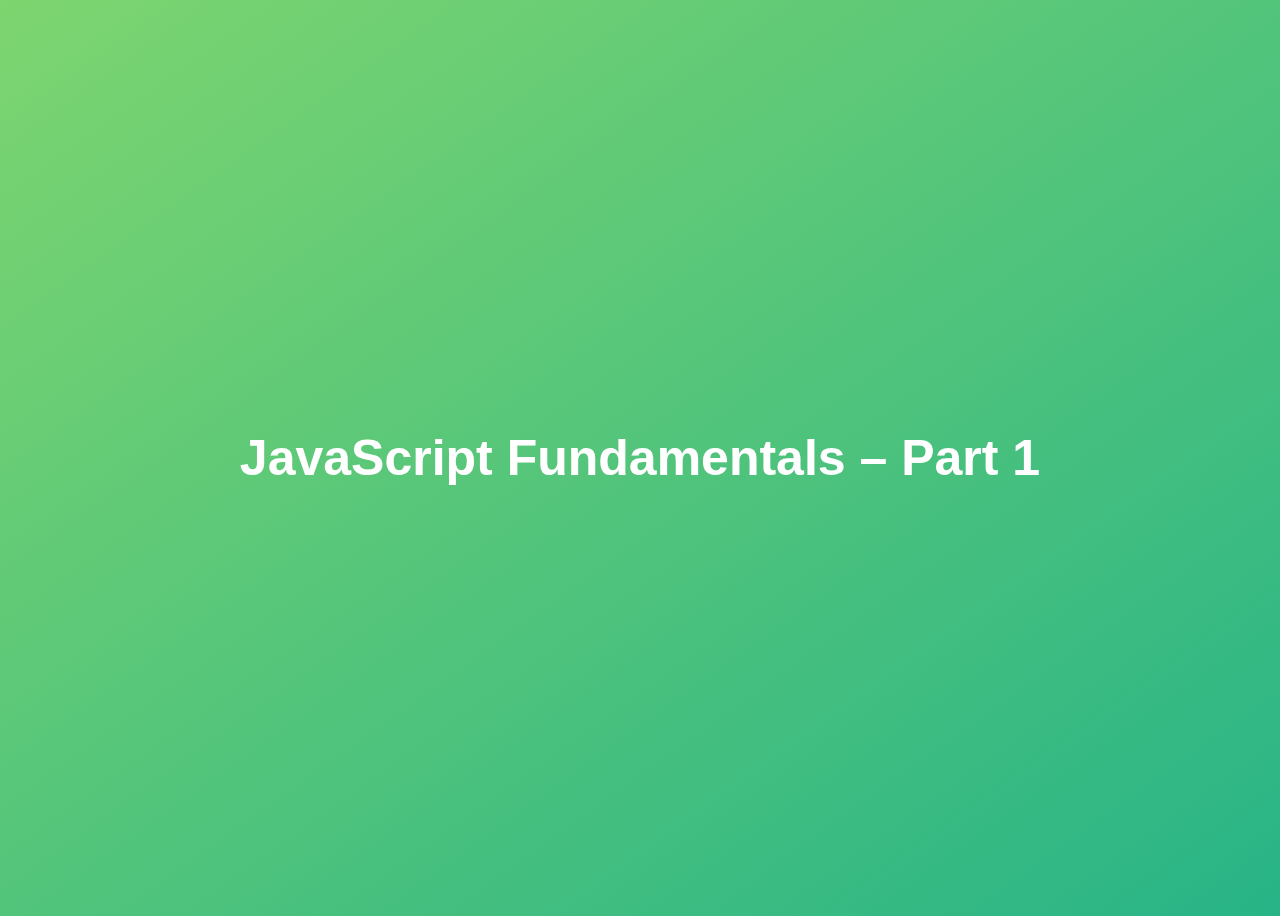
<file: complete-javascript-course-master/01-Fundamentals-Part-1/final/index.html>
<!DOCTYPE html>
<html lang="en">
  <head>
    <meta charset="UTF-8" />
    <meta name="viewport" content="width=device-width, initial-scale=1.0" />
    <meta http-equiv="X-UA-Compatible" content="ie=edge" />
    <title>JavaScript Fundamentals – Part 1</title>
    <style>
      body {
        height: 100vh;
        display: flex;
        align-items: center;
        background: linear-gradient(to top left, #28b487, #7dd56f);
      }
      h1 {
        font-family: sans-serif;
        font-size: 50px;
        line-height: 1.3;
        width: 100%;
        padding: 30px;
        text-align: center;
        color: white;
      }
    </style>
  </head>
  <body>
    <h1>JavaScript Fundamentals – Part 1</h1>

    <script src="script.js"></script>
  </body>
</html>
</file>
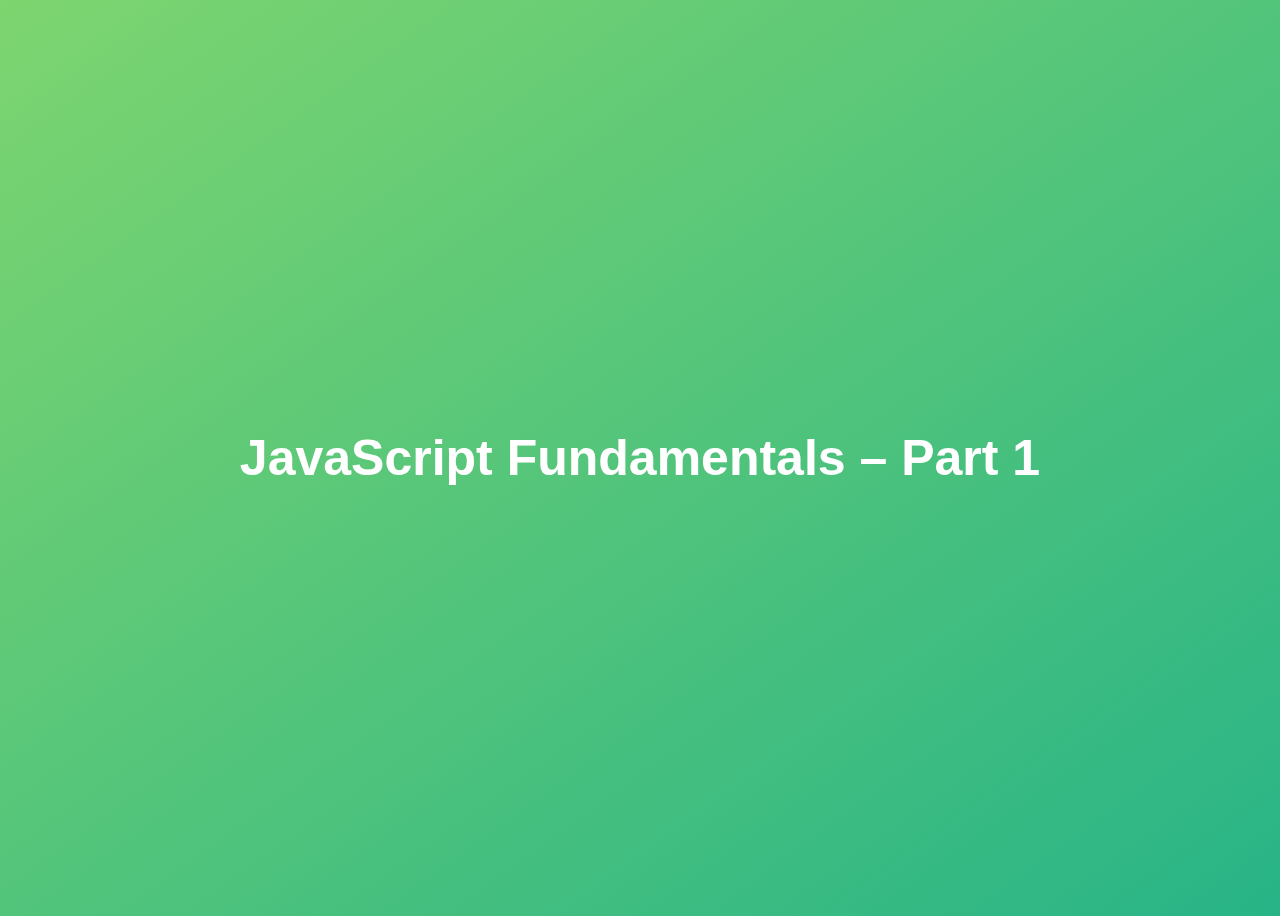
<file: complete-javascript-course-master/01-Fundamentals-Part-1/starter/index.html>
<!DOCTYPE html>
<html lang="en">
  <head>
    <meta charset="UTF-8" />
    <meta name="viewport" content="width=device-width, initial-scale=1.0" />
    <meta http-equiv="X-UA-Compatible" content="ie=edge" />
    <title>JavaScript Fundamentals – Part 1</title>
    <style>
      body {
        height: 100vh;
        display: flex;
        align-items: center;
        background: linear-gradient(to top left, #28b487, #7dd56f);
      }
      h1 {
        font-family: sans-serif;
        font-size: 50px;
        line-height: 1.3;
        width: 100%;
        padding: 30px;
        text-align: center;
        color: white;
      }
    </style>
  </head>
  <body>
    <h1>JavaScript Fundamentals – Part 1</h1>
  </body>
</html>
</file>
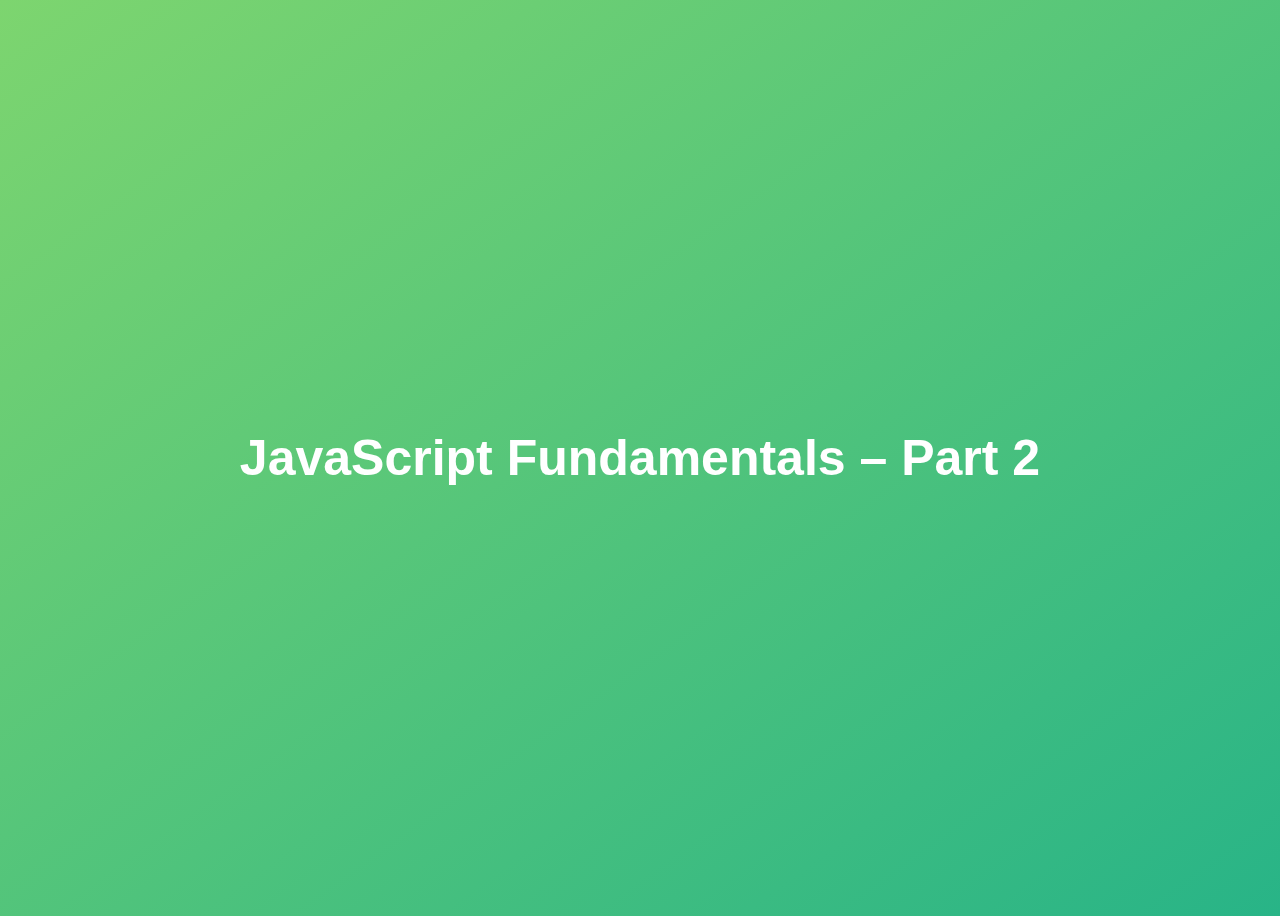
<file: complete-javascript-course-master/02-Fundamentals-Part-2/final/index.html>
<!DOCTYPE html>
<html lang="en">
  <head>
    <meta charset="UTF-8" />
    <meta name="viewport" content="width=device-width, initial-scale=1.0" />
    <meta http-equiv="X-UA-Compatible" content="ie=edge" />
    <title>JavaScript Fundamentals – Part 2</title>
    <style>
      body {
        height: 100vh;
        display: flex;
        align-items: center;
        background: linear-gradient(to top left, #28b487, #7dd56f);
      }
      h1 {
        font-family: sans-serif;
        font-size: 50px;
        line-height: 1.3;
        width: 100%;
        padding: 30px;
        text-align: center;
        color: white;
      }
    </style>
  </head>
  <body>
    <h1>JavaScript Fundamentals – Part 2</h1>
    <script src="script.js"></script>
  </body>
</html>
</file>
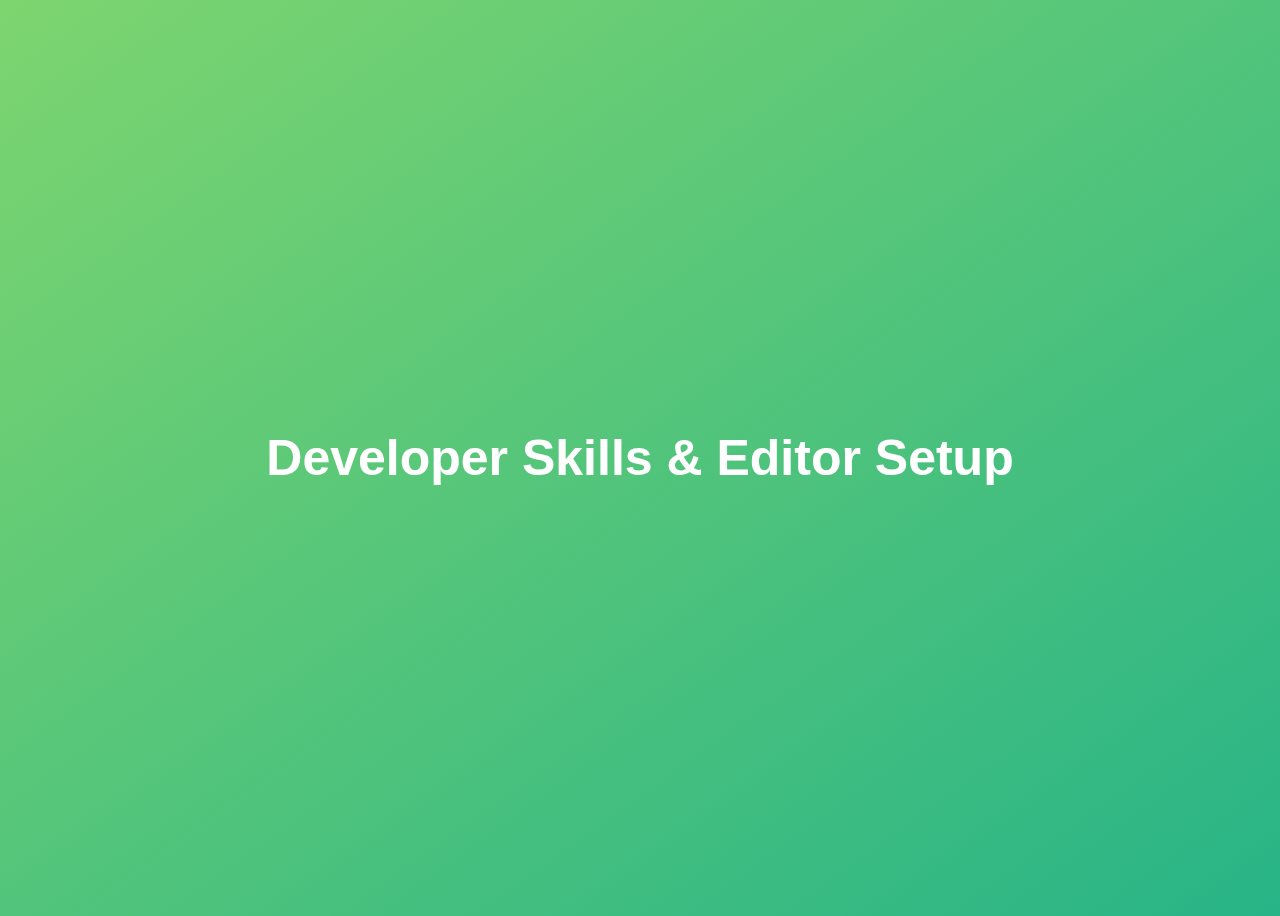
<file: complete-javascript-course-master/03-Developer-Skills/final/index.html>
<!DOCTYPE html>
<html lang="en">
  <head>
    <meta charset="UTF-8" />
    <meta name="viewport" content="width=device-width, initial-scale=1.0" />
    <meta http-equiv="X-UA-Compatible" content="ie=edge" />
    <title>Developer Skills & Editor Setup</title>
    <style>
      body {
        height: 100vh;
        display: flex;
        align-items: center;
        background: linear-gradient(to top left, #28b487, #7dd56f);
      }
      h1 {
        font-family: sans-serif;
        font-size: 50px;
        line-height: 1.3;
        width: 100%;
        padding: 30px;
        text-align: center;
        color: white;
      }
    </style>
  </head>
  <body>
    <h1>Developer Skills & Editor Setup</h1>
    <script src="script.js"></script>
  </body>
</html>
</file>
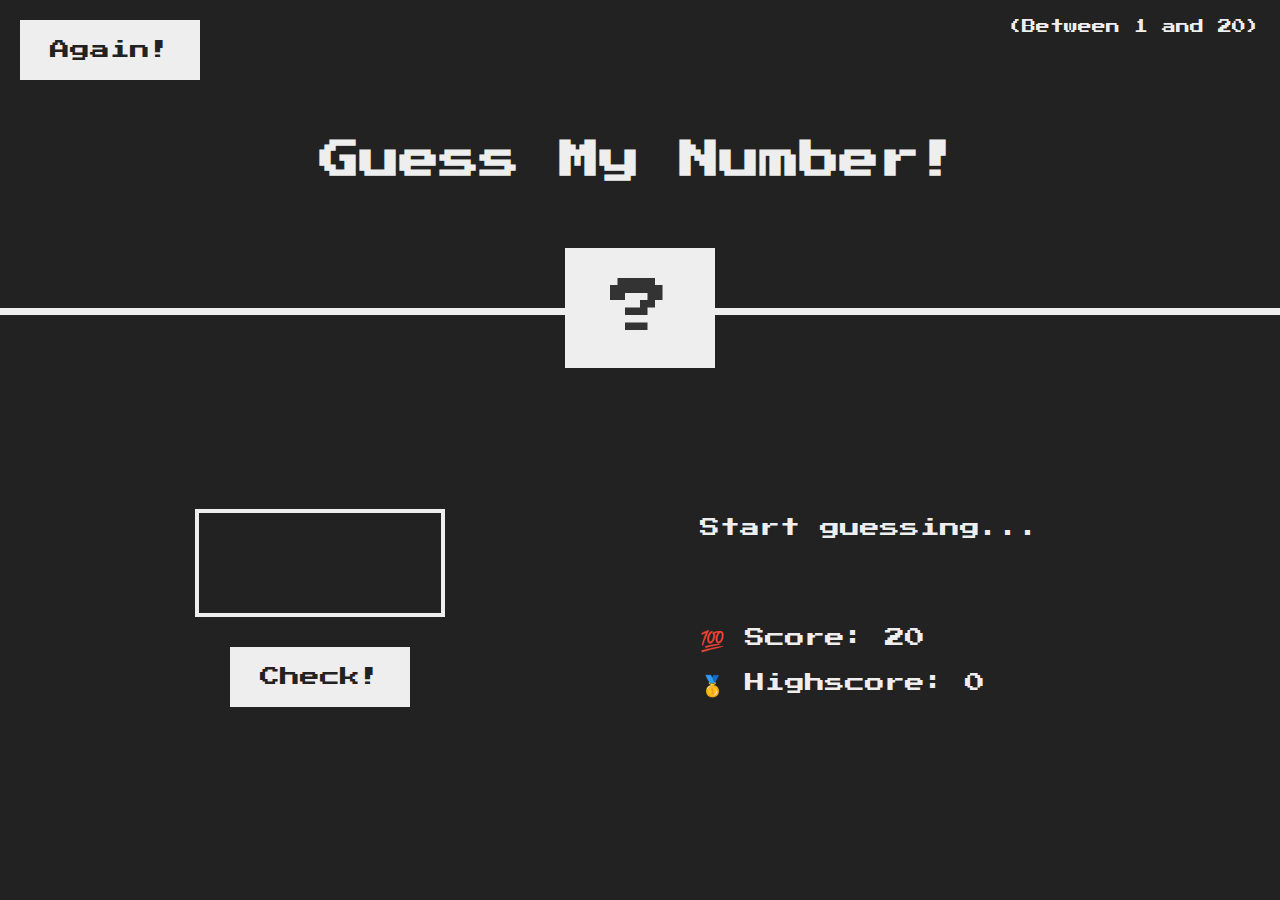
<file: complete-javascript-course-master/05-Guess-My-Number/final/index.html>
<!DOCTYPE html>
<html lang="en">
  <head>
    <meta charset="UTF-8" />
    <meta name="viewport" content="width=device-width, initial-scale=1.0" />
    <meta http-equiv="X-UA-Compatible" content="ie=edge" />
    <link rel="stylesheet" href="style.css" />
    <title>Guess My Number!</title>
  </head>
  <body>
    <header>
      <h1>Guess My Number!</h1>
      <p class="between">(Between 1 and 20)</p>
      <button class="btn again">Again!</button>
      <div class="number">?</div>
    </header>
    <main>
      <section class="left">
        <input type="number" class="guess" />
        <button class="btn check">Check!</button>
      </section>
      <section class="right">
        <p class="message">Start guessing...</p>
        <p class="label-score">💯 Score: <span class="score">20</span></p>
        <p class="label-highscore">
          🥇 Highscore: <span class="highscore">0</span>
        </p>
      </section>
    </main>
    <script src="script.js"></script>
  </body>
</html>
</file>
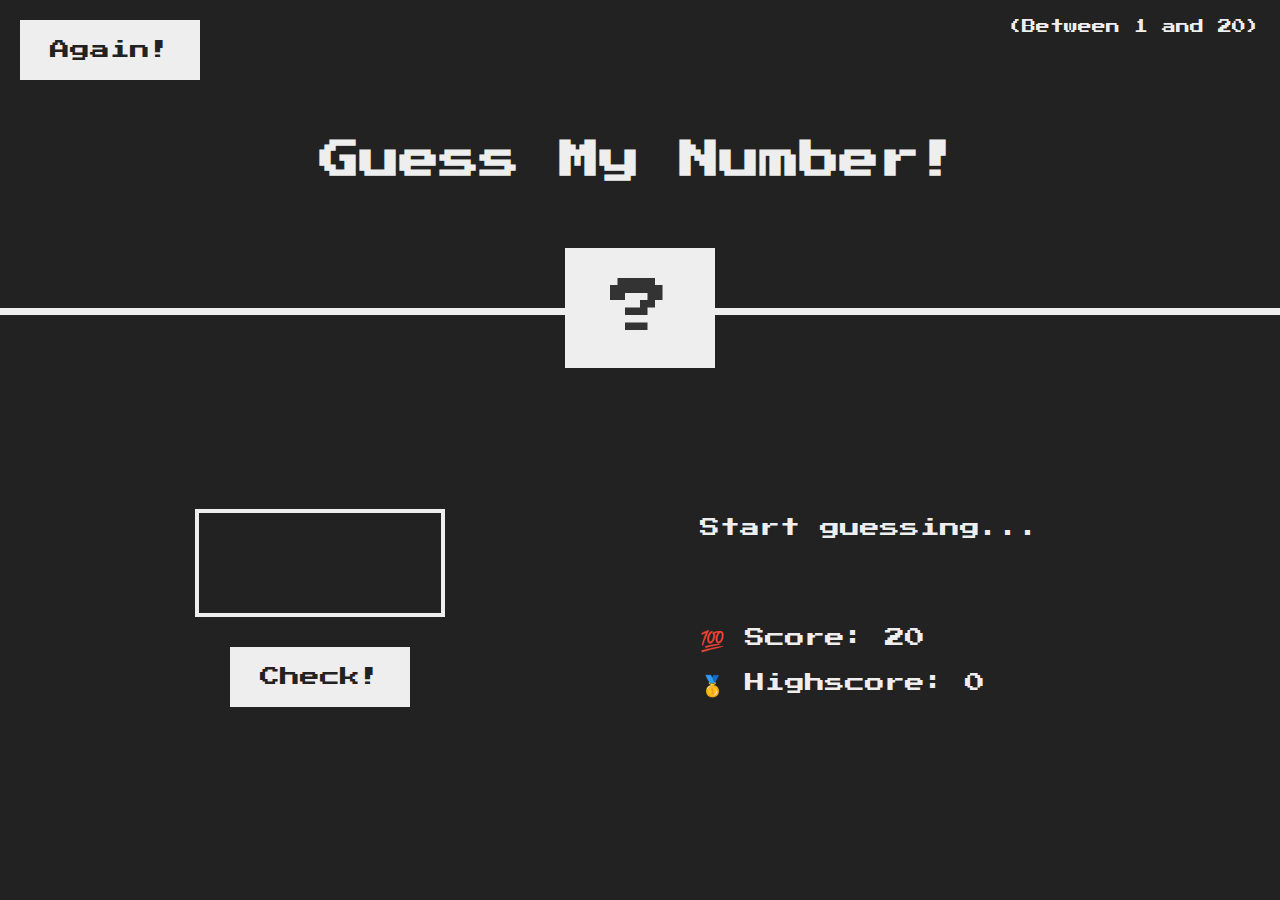
<file: complete-javascript-course-master/05-Guess-My-Number/starter/index.html>
<!DOCTYPE html>
<html lang="en">
  <head>
    <meta charset="UTF-8" />
    <meta name="viewport" content="width=device-width, initial-scale=1.0" />
    <meta http-equiv="X-UA-Compatible" content="ie=edge" />
    <link rel="stylesheet" href="style.css" />
    <title>Guess My Number!</title>
  </head>
  <body>
    <header>
      <h1>Guess My Number!</h1>
      <p class="between">(Between 1 and 20)</p>
      <button class="btn again">Again!</button>
      <div class="number">?</div>
    </header>
    <main>
      <section class="left">
        <input type="number" class="guess" />
        <button class="btn check">Check!</button>
      </section>
      <section class="right">
        <p class="message">Start guessing...</p>
        <p class="label-score">💯 Score: <span class="score">20</span></p>
        <p class="label-highscore">
          🥇 Highscore: <span class="highscore">0</span>
        </p>
      </section>
    </main>
    <script src="script.js"></script>
  </body>
</html>

<!-- if (score > 1) {
       document.querySelector('.message').textContent = guess > figure ? `Too high : Too Low` ;
       score--;
      document.querySelector('.score').textContent = score;
      } else {
     document.querySelector('.message').textContent = 'You Lost';
     document.querySelector('.score').textContent = '0';
     } -->
</file>
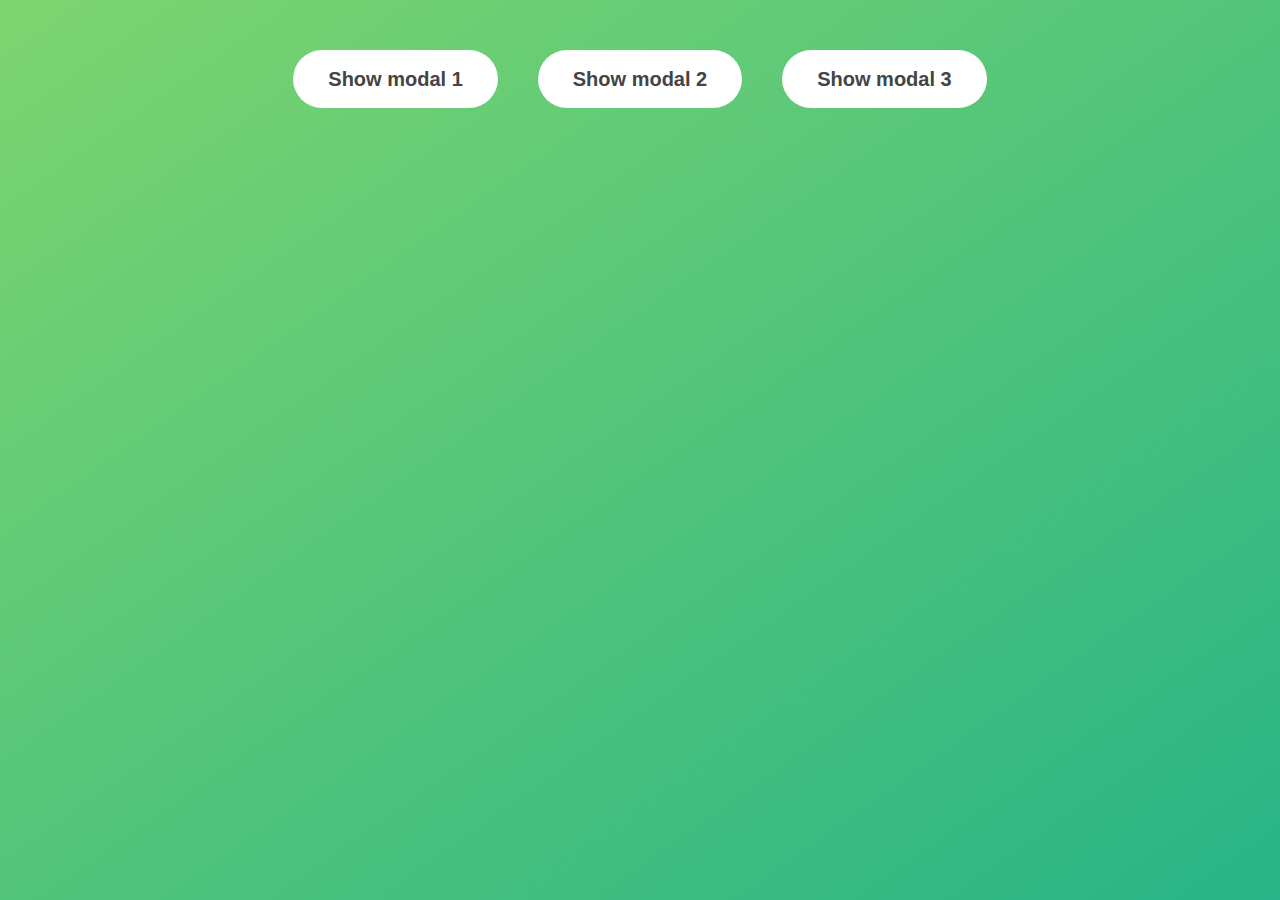
<file: complete-javascript-course-master/06-Modal/final/index.html>
<!DOCTYPE html>
<html lang="en">
  <head>
    <meta charset="UTF-8" />
    <meta name="viewport" content="width=device-width, initial-scale=1.0" />
    <meta http-equiv="X-UA-Compatible" content="ie=edge" />
    <link rel="stylesheet" href="style.css" />
    <title>Modal window</title>
  </head>
  <body>
    <button class="show-modal">Show modal 1</button>
    <button class="show-modal">Show modal 2</button>
    <button class="show-modal">Show modal 3</button>

    <div class="modal hidden">
      <button class="close-modal">&times;</button>
      <h1>I'm a modal window 😍</h1>
      <p>
        Lorem ipsum dolor sit amet, consectetur adipisicing elit, sed do eiusmod
        tempor incididunt ut labore et dolore magna aliqua. Ut enim ad minim
        veniam, quis nostrud exercitation ullamco laboris nisi ut aliquip ex ea
        commodo consequat. Duis aute irure dolor in reprehenderit in voluptate
        velit esse cillum dolore eu fugiat nulla pariatur. Excepteur sint
        occaecat cupidatat non proident, sunt in culpa qui officia deserunt
        mollit anim id est laborum.
      </p>
    </div>
    <div class="overlay hidden"></div>

    <script src="script.js"></script>
  </body>
</html>
</file>
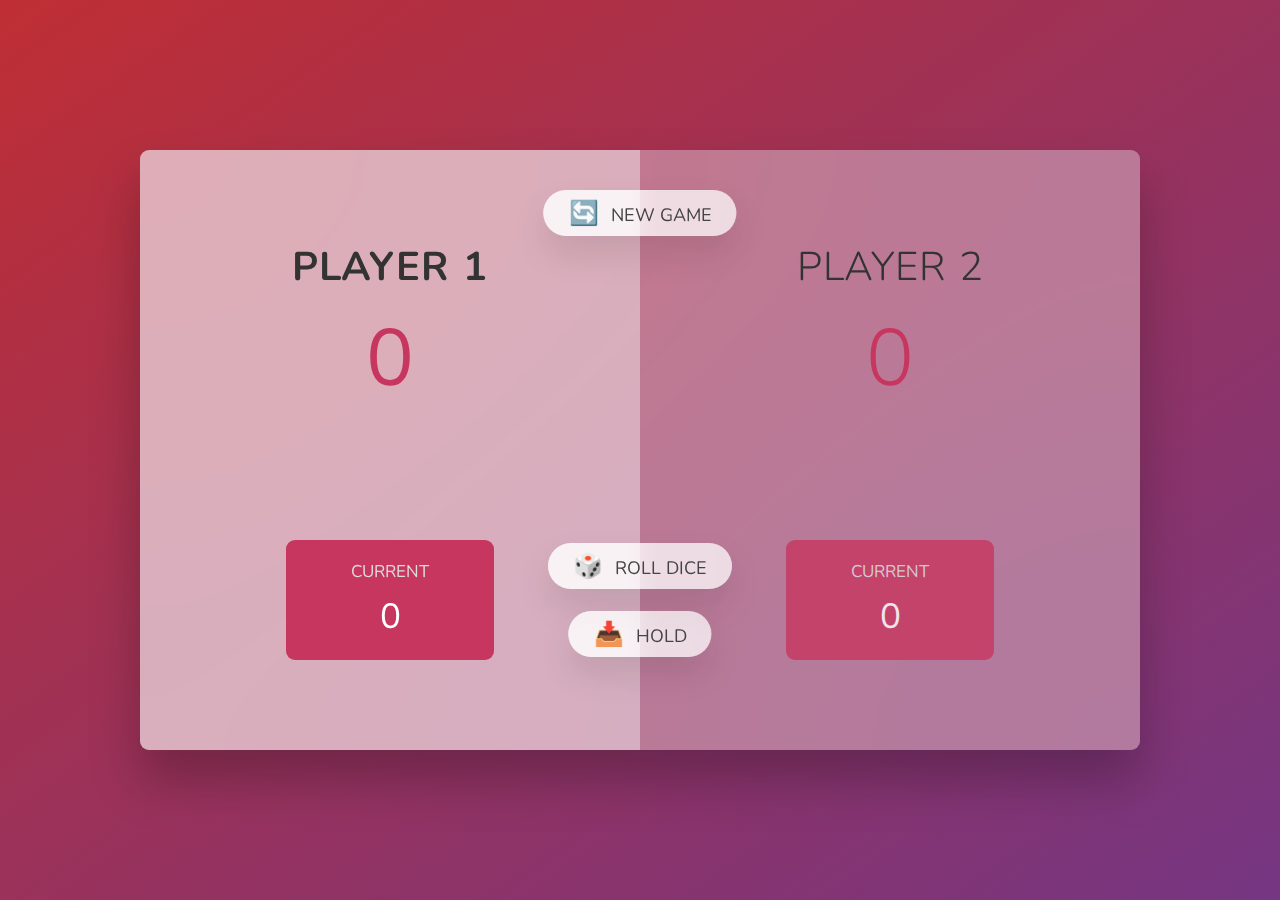
<file: complete-javascript-course-master/07-Pig-Game/final/index.html>
<!DOCTYPE html>
<html lang="en">
  <head>
    <meta charset="UTF-8" />
    <meta name="viewport" content="width=device-width, initial-scale=1.0" />
    <meta http-equiv="X-UA-Compatible" content="ie=edge" />
    <link rel="stylesheet" href="style.css" />
    <title>Pig Game</title>
  </head>
  <body>
    <main>
      <section class="player player--0 player--active">
        <h2 class="name" id="name--0">Player 1</h2>
        <p class="score" id="score--0">43</p>
        <div class="current">
          <p class="current-label">Current</p>
          <p class="current-score" id="current--0">0</p>
        </div>
      </section>
      <section class="player player--1">
        <h2 class="name" id="name--1">Player 2</h2>
        <p class="score" id="score--1">24</p>
        <div class="current">
          <p class="current-label">Current</p>
          <p class="current-score" id="current--1">0</p>
        </div>
      </section>

      <img src="dice-5.png" alt="Playing dice" class="dice" />
      <button class="btn btn--new">🔄 New game</button>
      <button class="btn btn--roll">🎲 Roll dice</button>
      <button class="btn btn--hold">📥 Hold</button>
    </main>
    <script src="script.js"></script>
  </body>
</html>
</file>
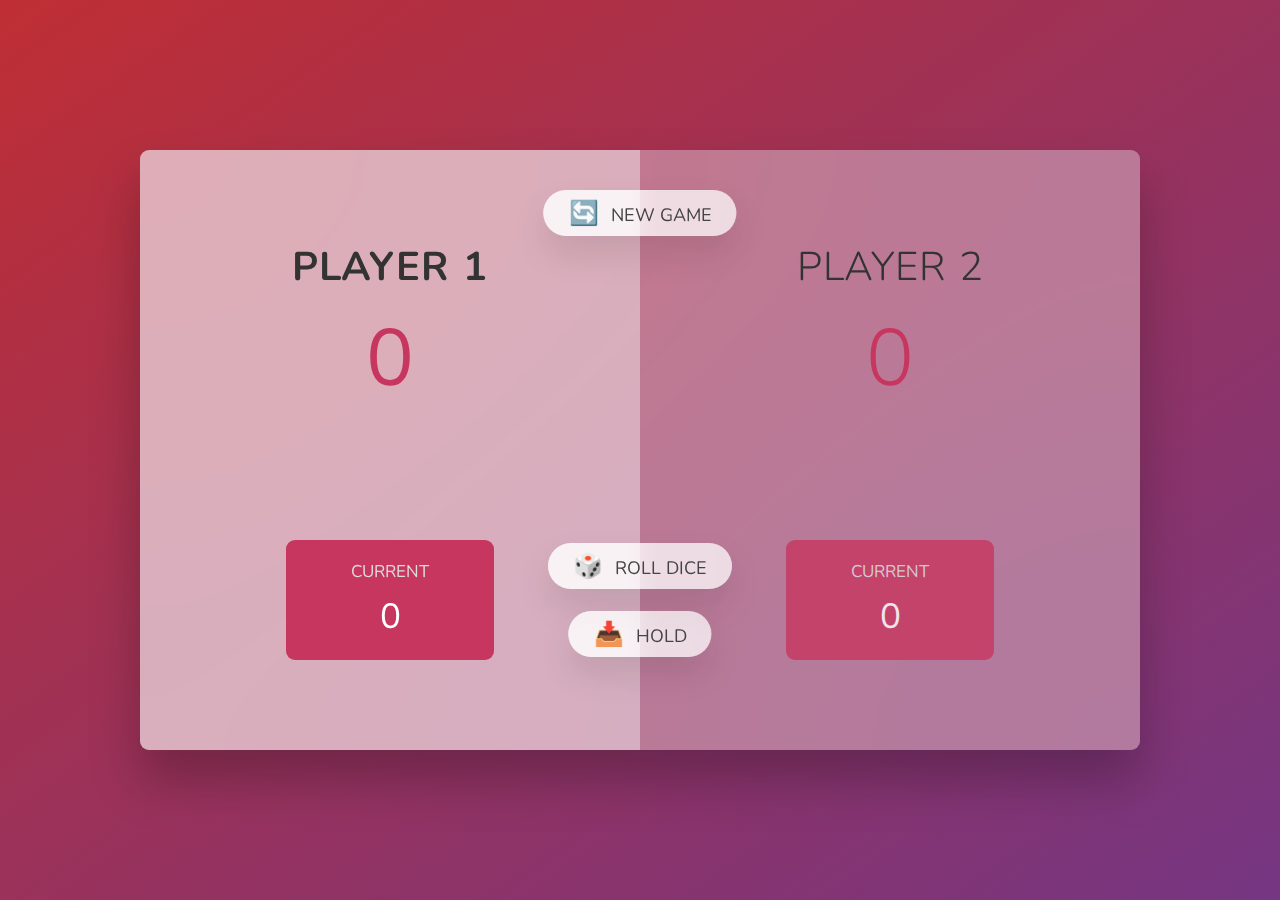
<file: complete-javascript-course-master/07-Pig-Game/starter/index.html>
<!DOCTYPE html>
<html lang="en">
  <head>
    <meta charset="UTF-8" />
    <meta name="viewport" content="width=device-width, initial-scale=1.0" />
    <meta http-equiv="X-UA-Compatible" content="ie=edge" />
    <link rel="stylesheet" href="style.css" />
    <title>Pig Game</title>
  </head>
  <body>
    <main>
      <section class="player player--0 player--active">
        <h2 class="name" id="name--0">Player 1</h2>
        <p class="score" id="score--0">43</p>
        <div class="current">
          <p class="current-label">Current</p>
          <p class="current-score" id="current--0">0</p>
        </div>
      </section>
      <section class="player player--1">
        <h2 class="name" id="name--1">Player 2</h2>
        <p class="score" id="score--1">24</p>
        <div class="current">
          <p class="current-label">Current</p>
          <p class="current-score" id="current--1">0</p>
        </div>
      </section>

      <img src="dice-5.png" alt="Playing dice" class="dice" />
      <button class="btn btn--new">🔄 New game</button>
      <button class="btn btn--roll">🎲 Roll dice</button>
      <button class="btn btn--hold">📥 Hold</button>
    </main>
    <script src="last.js"></script>
  </body>
</html>
</file>
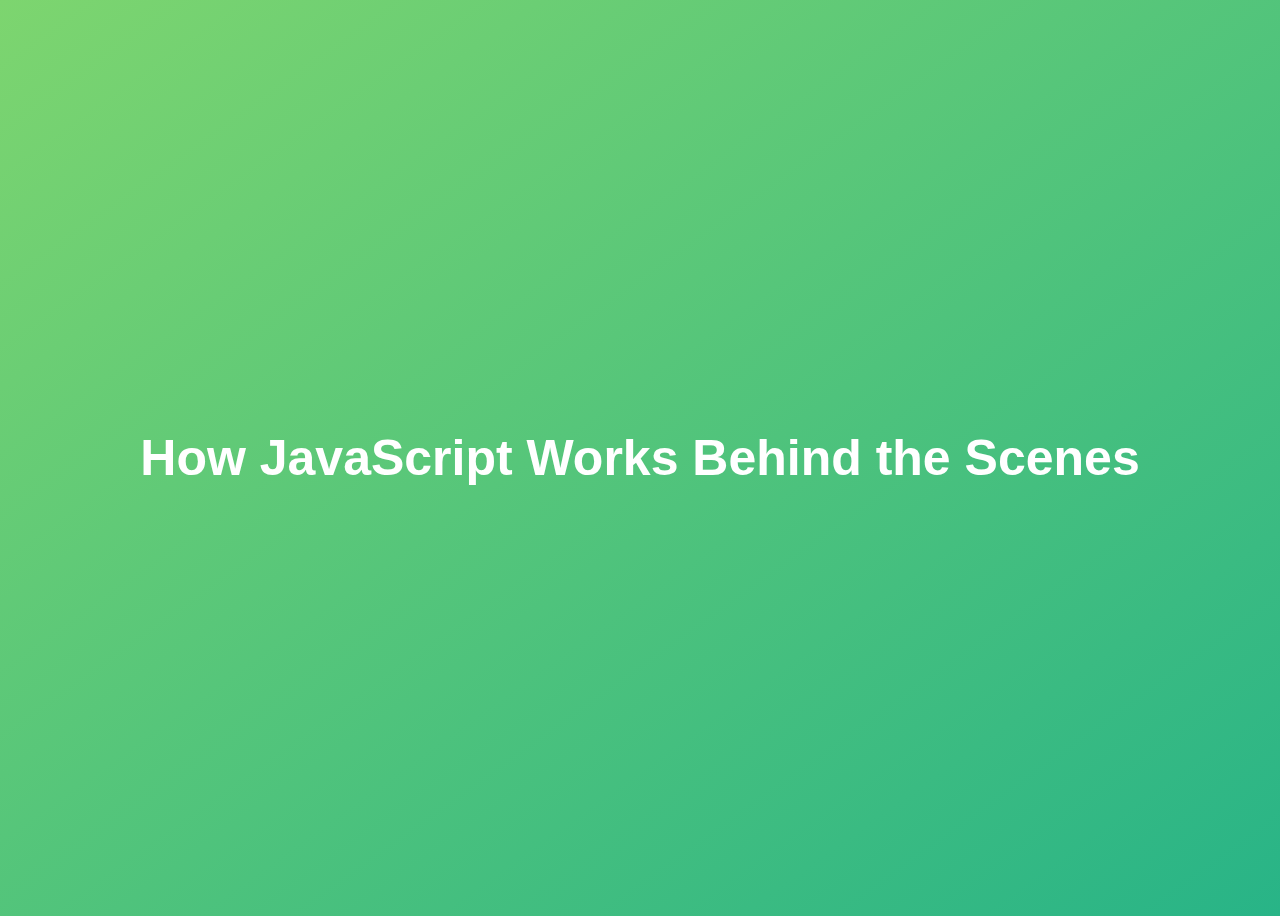
<file: complete-javascript-course-master/08-Behind-the-Scenes/final/index.html>
<!DOCTYPE html>
<html lang="en">
  <head>
    <meta charset="UTF-8" />
    <meta name="viewport" content="width=device-width, initial-scale=1.0" />
    <meta http-equiv="X-UA-Compatible" content="ie=edge" />
    <title>How JavaScript Works Behind the Scenes</title>
    <style>
      body {
        height: 100vh;
        display: flex;
        align-items: center;
        background: linear-gradient(to top left, #28b487, #7dd56f);
      }
      h1 {
        font-family: sans-serif;
        font-size: 50px;
        line-height: 1.3;
        width: 100%;
        padding: 30px;
        text-align: center;
        color: white;
      }
    </style>
  </head>
  <body>
    <h1>How JavaScript Works Behind the Scenes</h1>
    <script src="script.js"></script>
  </body>
</html>
</file>
<file: complete-javascript-course-master/05-Guess-My-Number/final/style.css>
@import url('https://fonts.googleapis.com/css?family=Press+Start+2P&display=swap');

* {
  margin: 0;
  padding: 0;
  box-sizing: inherit;
}

html {
  font-size: 62.5%;
  box-sizing: border-box;
}

body {
  font-family: 'Press Start 2P', sans-serif;
  color: #eee;
  background-color: #222;
  /* background-color: #60b347; */
}

/* LAYOUT */
header {
  position: relative;
  height: 35vh;
  border-bottom: 7px solid #eee;
}

main {
  height: 65vh;
  color: #eee;
  display: flex;
  align-items: center;
  justify-content: space-around;
}

.left {
  width: 52rem;
  display: flex;
  flex-direction: column;
  align-items: center;
}

.right {
  width: 52rem;
  font-size: 2rem;
}

/* ELEMENTS STYLE */
h1 {
  font-size: 4rem;
  text-align: center;
  position: absolute;
  width: 100%;
  top: 52%;
  left: 50%;
  transform: translate(-50%, -50%);
}

.number {
  background: #eee;
  color: #333;
  font-size: 6rem;
  width: 15rem;
  padding: 3rem 0rem;
  text-align: center;
  position: absolute;
  bottom: 0;
  left: 50%;
  transform: translate(-50%, 50%);
}

.between {
  font-size: 1.4rem;
  position: absolute;
  top: 2rem;
  right: 2rem;
}

.again {
  position: absolute;
  top: 2rem;
  left: 2rem;
}

.guess {
  background: none;
  border: 4px solid #eee;
  font-family: inherit;
  color: inherit;
  font-size: 5rem;
  padding: 2.5rem;
  width: 25rem;
  text-align: center;
  display: block;
  margin-bottom: 3rem;
}

.btn {
  border: none;
  background-color: #eee;
  color: #222;
  font-size: 2rem;
  font-family: inherit;
  padding: 2rem 3rem;
  cursor: pointer;
}

.btn:hover {
  background-color: #ccc;
}

.message {
  margin-bottom: 8rem;
  height: 3rem;
}

.label-score {
  margin-bottom: 2rem;
}
</file>
<file: complete-javascript-course-master/05-Guess-My-Number/starter/style.css>
@import url('https://fonts.googleapis.com/css?family=Press+Start+2P&display=swap');

* {
  margin: 0;
  padding: 0;
  box-sizing: inherit;
}

html {
  font-size: 62.5%;
  box-sizing: border-box;
}

body {
  font-family: 'Press Start 2P', sans-serif;
  color: #eee;
  background-color: #222;
  /* background-color: #60b347; */
}

/* LAYOUT */
header {
  position: relative;
  height: 35vh;
  border-bottom: 7px solid #eee;
}

main {
  height: 65vh;
  color: #eee;
  display: flex;
  align-items: center;
  justify-content: space-around;
}

.left {
  width: 52rem;
  display: flex;
  flex-direction: column;
  align-items: center;
}

.right {
  width: 52rem;
  font-size: 2rem;
}

/* ELEMENTS STYLE */
h1 {
  font-size: 4rem;
  text-align: center;
  position: absolute;
  width: 100%;
  top: 52%;
  left: 50%;
  transform: translate(-50%, -50%);
}

.number {
  background: #eee;
  color: #333;
  font-size: 6rem;
  width: 15rem;
  padding: 3rem 0rem;
  text-align: center;
  position: absolute;
  bottom: 0;
  left: 50%;
  transform: translate(-50%, 50%);
}

.between {
  font-size: 1.4rem;
  position: absolute;
  top: 2rem;
  right: 2rem;
}

.again {
  position: absolute;
  top: 2rem;
  left: 2rem;
}

.guess {
  background: none;
  border: 4px solid #eee;
  font-family: inherit;
  color: inherit;
  font-size: 5rem;
  padding: 2.5rem;
  width: 25rem;
  text-align: center;
  display: block;
  margin-bottom: 3rem;
}

.btn {
  border: none;
  background-color: #eee;
  color: #222;
  font-size: 2rem;
  font-family: inherit;
  padding: 2rem 3rem;
  cursor: pointer;
}

.btn:hover {
  background-color: #ccc;
}

.message {
  margin-bottom: 8rem;
  height: 3rem;
}

.label-score {
  margin-bottom: 2rem;
}
</file>
<file: complete-javascript-course-master/06-Modal/final/style.css>
* {
  margin: 0;
  padding: 0;
  box-sizing: inherit;
}

html {
  font-size: 62.5%;
  box-sizing: border-box;
}

body {
  font-family: sans-serif;
  color: #333;
  line-height: 1.5;
  height: 100vh;
  position: relative;
  display: flex;
  align-items: flex-start;
  justify-content: center;
  background: linear-gradient(to top left, #28b487, #7dd56f);
}

.show-modal {
  font-size: 2rem;
  font-weight: 600;
  padding: 1.75rem 3.5rem;
  margin: 5rem 2rem;
  border: none;
  background-color: #fff;
  color: #444;
  border-radius: 10rem;
  cursor: pointer;
}

.close-modal {
  position: absolute;
  top: 1.2rem;
  right: 2rem;
  font-size: 5rem;
  color: #333;
  cursor: pointer;
  border: none;
  background: none;
}

h1 {
  font-size: 2.5rem;
  margin-bottom: 2rem;
}

p {
  font-size: 1.8rem;
}

/* -------------------------- */
/* CLASSES TO MAKE MODAL WORK */
.hidden {
  display: none;
}

.modal {
  position: absolute;
  top: 50%;
  left: 50%;
  transform: translate(-50%, -50%);
  width: 70%;

  background-color: white;
  padding: 6rem;
  border-radius: 5px;
  box-shadow: 0 3rem 5rem rgba(0, 0, 0, 0.3);
  z-index: 10;
}

.overlay {
  position: absolute;
  top: 0;
  left: 0;
  width: 100%;
  height: 100%;
  background-color: rgba(0, 0, 0, 0.6);
  backdrop-filter: blur(3px);
  z-index: 5;
}
</file>
<file: complete-javascript-course-master/07-Pig-Game/final/style.css>
@import url('https://fonts.googleapis.com/css2?family=Nunito&display=swap');

* {
  margin: 0;
  padding: 0;
  box-sizing: inherit;
}

html {
  font-size: 62.5%;
  box-sizing: border-box;
}

body {
  font-family: 'Nunito', sans-serif;
  font-weight: 400;
  height: 100vh;
  color: #333;
  background-image: linear-gradient(to top left, #753682 0%, #bf2e34 100%);
  display: flex;
  align-items: center;
  justify-content: center;
}

/* LAYOUT */
main {
  position: relative;
  width: 100rem;
  height: 60rem;
  background-color: rgba(255, 255, 255, 0.35);
  backdrop-filter: blur(200px);
  filter: blur();
  box-shadow: 0 3rem 5rem rgba(0, 0, 0, 0.25);
  border-radius: 9px;
  overflow: hidden;
  display: flex;
}

.player {
  flex: 50%;
  padding: 9rem;
  display: flex;
  flex-direction: column;
  align-items: center;
  transition: all 0.75s;
}

/* ELEMENTS */
.name {
  position: relative;
  font-size: 4rem;
  text-transform: uppercase;
  letter-spacing: 1px;
  word-spacing: 2px;
  font-weight: 300;
  margin-bottom: 1rem;
}

.score {
  font-size: 8rem;
  font-weight: 300;
  color: #c7365f;
  margin-bottom: auto;
}

.player--active {
  background-color: rgba(255, 255, 255, 0.4);
}
.player--active .name {
  font-weight: 700;
}
.player--active .score {
  font-weight: 400;
}

.player--active .current {
  opacity: 1;
}

.current {
  background-color: #c7365f;
  opacity: 0.8;
  border-radius: 9px;
  color: #fff;
  width: 65%;
  padding: 2rem;
  text-align: center;
  transition: all 0.75s;
}

.current-label {
  text-transform: uppercase;
  margin-bottom: 1rem;
  font-size: 1.7rem;
  color: #ddd;
}

.current-score {
  font-size: 3.5rem;
}

/* ABSOLUTE POSITIONED ELEMENTS */
.btn {
  position: absolute;
  left: 50%;
  transform: translateX(-50%);
  color: #444;
  background: none;
  border: none;
  font-family: inherit;
  font-size: 1.8rem;
  text-transform: uppercase;
  cursor: pointer;
  font-weight: 400;
  transition: all 0.2s;

  background-color: white;
  background-color: rgba(255, 255, 255, 0.6);
  backdrop-filter: blur(10px);

  padding: 0.7rem 2.5rem;
  border-radius: 50rem;
  box-shadow: 0 1.75rem 3.5rem rgba(0, 0, 0, 0.1);
}

.btn::first-letter {
  font-size: 2.4rem;
  display: inline-block;
  margin-right: 0.7rem;
}

.btn--new {
  top: 4rem;
}
.btn--roll {
  top: 39.3rem;
}
.btn--hold {
  top: 46.1rem;
}

.btn:active {
  transform: translate(-50%, 3px);
  box-shadow: 0 1rem 2rem rgba(0, 0, 0, 0.15);
}

.btn:focus {
  outline: none;
}

.dice {
  position: absolute;
  left: 50%;
  top: 16.5rem;
  transform: translateX(-50%);
  height: 10rem;
  box-shadow: 0 2rem 5rem rgba(0, 0, 0, 0.2);
}

.player--winner {
  background-color: #2f2f2f;
}

.player--winner .name {
  font-weight: 700;
  color: #c7365f;
}

.hidden {
  display: none;
}
</file>
<file: complete-javascript-course-master/07-Pig-Game/starter/style.css>
@import url('https://fonts.googleapis.com/css2?family=Nunito&display=swap');

* {
  margin: 0;
  padding: 0;
  box-sizing: inherit;
}

html {
  font-size: 62.5%;
  box-sizing: border-box;
}

body {
  font-family: 'Nunito', sans-serif;
  font-weight: 400;
  height: 100vh;
  color: #333;
  background-image: linear-gradient(to top left, #753682 0%, #bf2e34 100%);
  display: flex;
  align-items: center;
  justify-content: center;
}

/* LAYOUT */
main {
  position: relative;
  width: 100rem;
  height: 60rem;
  background-color: rgba(255, 255, 255, 0.35);
  backdrop-filter: blur(200px);
  filter: blur();
  box-shadow: 0 3rem 5rem rgba(0, 0, 0, 0.25);
  border-radius: 9px;
  overflow: hidden;
  display: flex;
}

.player {
  flex: 50%;
  padding: 9rem;
  display: flex;
  flex-direction: column;
  align-items: center;
  transition: all 0.75s;
}

/* ELEMENTS */
.name {
  position: relative;
  font-size: 4rem;
  text-transform: uppercase;
  letter-spacing: 1px;
  word-spacing: 2px;
  font-weight: 300;
  margin-bottom: 1rem;
}

.score {
  font-size: 8rem;
  font-weight: 300;
  color: #c7365f;
  margin-bottom: auto;
}

.player--active {
  background-color: rgba(255, 255, 255, 0.4);
}
.player--active .name {
  font-weight: 700;
}
.player--active .score {
  font-weight: 400;
}

.player--active .current {
  opacity: 1;
}

.current {
  background-color: #c7365f;
  opacity: 0.8;
  border-radius: 9px;
  color: #fff;
  width: 65%;
  padding: 2rem;
  text-align: center;
  transition: all 0.75s;
}

.current-label {
  text-transform: uppercase;
  margin-bottom: 1rem;
  font-size: 1.7rem;
  color: #ddd;
}

.current-score {
  font-size: 3.5rem;
}

/* ABSOLUTE POSITIONED ELEMENTS */
.btn {
  position: absolute;
  left: 50%;
  transform: translateX(-50%);
  color: #444;
  background: none;
  border: none;
  font-family: inherit;
  font-size: 1.8rem;
  text-transform: uppercase;
  cursor: pointer;
  font-weight: 400;
  transition: all 0.2s;

  background-color: white;
  background-color: rgba(255, 255, 255, 0.6);
  backdrop-filter: blur(10px);

  padding: 0.7rem 2.5rem;
  border-radius: 50rem;
  box-shadow: 0 1.75rem 3.5rem rgba(0, 0, 0, 0.1);
}

.btn::first-letter {
  font-size: 2.4rem;
  display: inline-block;
  margin-right: 0.7rem;
}

.btn--new {
  top: 4rem;
}
.btn--roll {
  top: 39.3rem;
}
.btn--hold {
  top: 46.1rem;
}

.btn:active {
  transform: translate(-50%, 3px);
  box-shadow: 0 1rem 2rem rgba(0, 0, 0, 0.15);
}

.btn:focus {
  outline: none;
}

.dice {
  position: absolute;
  left: 50%;
  top: 16.5rem;
  transform: translateX(-50%);
  height: 10rem;
  box-shadow: 0 2rem 5rem rgba(0, 0, 0, 0.2);
}

.player--winner {
  background-color: #2f2f2f;
}

.player--winner .name {
  color: #c7365f;
  font-weight: 700;
}

.hidden{
  display: none;
}
</file>
